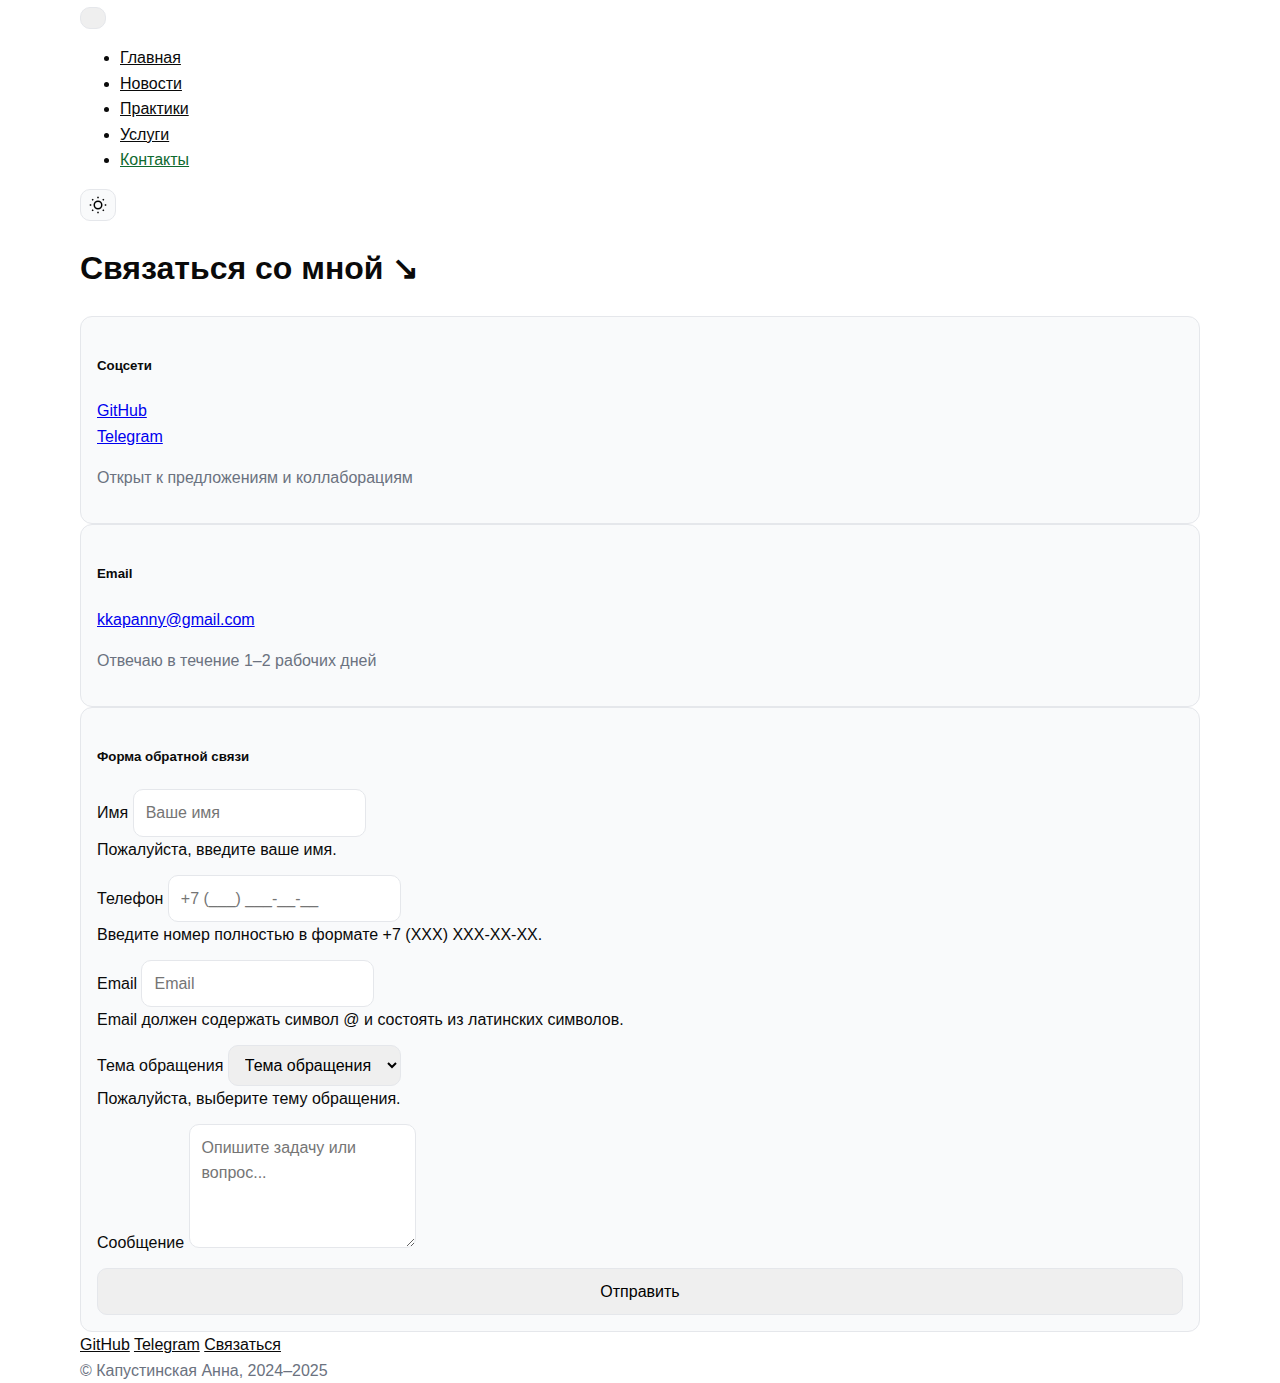
<file: pages/contacts.html>
<!DOCTYPE html>
<html lang="ru" data-theme="light">
<head>
    <meta charset="UTF-8">
    <meta name="viewport" content="width=device-width, initial-scale=1.0">
    <title>Контакты — Портфолио</title>
    <link href="https://cdn.jsdelivr.net/npm/bootstrap@5.3.2/dist/css/bootstrap.min.css" rel="stylesheet" integrity="sha384-T3c6CoIi6uLrA9TneNEoa7RxnatzjcDSCmG1MXxSR1GAsXEV/Dwwykc2MPK8M2HN" crossorigin="anonymous">
    <link rel="stylesheet" href="../style/styles.css">
    <meta name="description" content="Контакты для связи: email, соцсети, форма обратной связи.">
</head>
<body>
    <div class="d-flex flex-column min-vh-100">
        <header class="sticky-top border-bottom bg-body">
            <nav class="navbar navbar-expand-lg navbar-light bg-body">
                <div class="container">
                    <button class="navbar-toggler" type="button" data-bs-toggle="collapse" data-bs-target="#navbarNav" aria-controls="navbarNav" aria-expanded="false" aria-label="Переключить навигацию">
                        <span class="navbar-toggler-icon"></span>
                    </button>
                    <div class="collapse navbar-collapse" id="navbarNav">
                        <ul class="navbar-nav me-auto mb-2 mb-lg-0">
                            <li class="nav-item">
                                <a class="nav-link" href="../index.html">Главная</a>
                            </li>
                            <li class="nav-item">
                                <a class="nav-link" href="news.html">Новости</a>
                            </li>
                            <li class="nav-item">
                                <a class="nav-link" href="practices.html">Практики</a>
                            </li>
                            <li class="nav-item">
                                <a class="nav-link" href="goods.html">Услуги</a>
                            </li>
                            <li class="nav-item">
                                <a class="nav-link active" aria-current="page" href="contacts.html">Контакты</a>
                            </li>
                        </ul>
                        <button class="btn btn-outline-secondary theme-toggle" type="button" aria-label="Переключить тему" id="themeToggle">
                            <svg class="theme-toggle__icon" viewBox="0 0 24 24" fill="none" stroke="currentColor" stroke-width="2" width="18" height="18">
                                <circle cx="12" cy="12" r="5"/>
                                <path d="M12 1v2M12 21v2M4.22 4.22l1.42 1.42M18.36 18.36l1.42 1.42M1 12h2M21 12h2M4.22 19.78l1.42-1.42M18.36 5.64l1.42-1.42"/>
                            </svg>
                        </button>
                    </div>
                </div>
            </nav>
        </header>

        <main class="flex-grow-1">
            <section class="py-5">
                <div class="container">
                    <h1 class="h2 fw-light text-uppercase mb-4">Связаться со мной <span class="fs-4">↘</span></h1>
                    <div class="row g-4">
                        <div class="col-md-4">
                            <div class="card h-100 border">
                                <div class="card-body">
                                    <h5 class="card-title fw-bold">Соцсети</h5>
                                    <p class="card-text">
                                        <a href="https://github.com/kkapanny" class="text-decoration-none" aria-label="GitHub">GitHub</a><br>
                                        <a href="https://t.me/kkapanny" class="text-decoration-none" aria-label="Telegram">Telegram</a>
                                    </p>
                                    <p class="text-muted small mb-0">Открыт к предложениям и коллаборациям</p>
                                </div>
                            </div>
                        </div>
                        <div class="col-md-4">
                            <div class="card h-100 border">
                                <div class="card-body">
                                    <h5 class="card-title fw-bold">Email</h5>
                                    <p class="card-text">
                                        <a href="mailto:kkapanny@gmail.com" class="text-decoration-none">kkapanny@gmail.com</a>
                                    </p>
                                    <p class="text-muted small mb-0">Отвечаю в течение 1–2 рабочих дней</p>
                                </div>
                            </div>
                        </div>
                        <div class="col-md-4">
                            <div class="card h-100 border">
                                <div class="card-body">
                                    <h5 class="card-title fw-bold">Форма обратной связи</h5>
                                    <form id="contact-form" class="needs-validation" novalidate>
                                        <div class="mb-3">
                                            <label for="name" class="form-label visually-hidden">Имя</label>
                                            <input type="text" class="form-control" id="name" name="name" placeholder="Ваше имя" autocomplete="name" required>
                                            <div class="invalid-feedback">Пожалуйста, введите ваше имя.</div>
                                        </div>
                                        <div class="mb-3">
                                            <label for="phone" class="form-label visually-hidden">Телефон</label>
                                            <input type="tel" class="form-control" id="phone" name="phone" placeholder="+7 (___) ___-__-__" inputmode="tel" autocomplete="tel" required>
                                            <div class="invalid-feedback">Введите номер полностью в формате +7 (XXX) XXX-XX-XX.</div>
                                        </div>
                                        <div class="mb-3">
                                            <label for="email" class="form-label visually-hidden">Email</label>
                                            <input type="email" class="form-control" id="email" name="email" placeholder="Email" autocomplete="email" required>
                                            <div class="invalid-feedback">Email должен содержать символ @ и состоять из латинских символов.</div>
                                        </div>
                                        <div class="mb-3">
                                            <label for="subject" class="form-label visually-hidden">Тема обращения</label>
                                            <select class="form-select" id="subject" name="subject" required>
                                                <option value="" disabled selected>Тема обращения</option>
                                                <option value="question">Задать вопрос</option>
                                                <option value="pricing">Узнать цену</option>
                                                <option value="other">Другое</option>
                                            </select>
                                            <div class="invalid-feedback">Пожалуйста, выберите тему обращения.</div>
                                        </div>
                                        <div class="mb-3">
                                            <label for="msg" class="form-label visually-hidden">Сообщение</label>
                                            <textarea class="form-control" id="msg" name="message" rows="4" placeholder="Опишите задачу или вопрос..."></textarea>
                                        </div>
                                        <button type="submit" class="btn btn-primary w-100">Отправить</button>
                                    </form>
                                </div>
                            </div>
                        </div>
                    </div>
                </div>
            </section>
        </main>

        <footer class="border-top bg-body mt-auto py-3">
            <div class="container">
                <div class="d-flex flex-column flex-md-row justify-content-between align-items-center gap-2">
                    <div class="d-flex gap-3">
                        <a class="text-decoration-none" href="https://github.com/kkapanny" aria-label="GitHub">GitHub</a>
                        <a class="text-decoration-none" href="https://t.me/kkapanny" aria-label="Telegram">Telegram</a>
                        <a class="text-decoration-none" href="contacts.html">Связаться</a>
                    </div>
                    <div class="text-muted small">© Капустинская Анна, 2024–2025</div>
                </div>
            </div>
        </footer>
    </div>
    
    <script src="https://cdn.jsdelivr.net/npm/bootstrap@5.3.2/dist/js/bootstrap.bundle.min.js" integrity="sha384-C6RzsynM9kWDrMNeT87bh95OGNyZPhcTNXj1NW7RuBCsyN/o0jlpcV8Qyq46cDfL" crossorigin="anonymous"></script>
    <script src="../script/theme-toggle.js"></script>
    <script>
        (() => {
            'use strict';
            
            const form = document.getElementById('contact-form');
            if (!form) {
                return;
            }

            const phoneInput = form.querySelector('#phone');
            const emailInput = form.querySelector('#email');

            const normalizePhoneDigits = (value) => {
                let digits = value.replace(/\D/g, '');
                if (!digits) {
                    return '';
                }
                if (digits.startsWith('8')) {
                    digits = '7' + digits.slice(1);
                }
                if (digits.startsWith('9') && digits.length <= 10) {
                    digits = '7' + digits;
                }
                if (!digits.startsWith('7')) {
                    digits = '7' + digits;
                }
                return digits.slice(0, 11);
            };

            const formatPhone = (value) => {
                const digits = normalizePhoneDigits(value);
                if (!digits) {
                    return '';
                }
                const rest = digits.slice(1);
                let formatted = '+7';
                if (rest.length) {
                    formatted += ' (' + rest.slice(0, 3);
                }
                if (rest.length >= 3) {
                    formatted += ')';
                }
                if (rest.length > 3) {
                    formatted += ' ' + rest.slice(3, 6);
                }
                if (rest.length > 6) {
                    formatted += '-' + rest.slice(6, 8);
                }
                if (rest.length > 8) {
                    formatted += '-' + rest.slice(8, 10);
                }
                return formatted;
            };

            const setDefaultPhoneOnFocus = () => {
                if (!phoneInput.value) {
                    phoneInput.value = '+7 ';
                }
            };

            if (phoneInput) {
                phoneInput.addEventListener('focus', setDefaultPhoneOnFocus);
                phoneInput.addEventListener('input', () => {
                    const formatted = formatPhone(phoneInput.value);
                    phoneInput.value = formatted;
                    phoneInput.setCustomValidity('');
                    if (phoneInput.classList.contains('is-invalid')) {
                        phoneInput.classList.remove('is-invalid');
                    }
                });
                phoneInput.addEventListener('blur', () => {
                    const digits = normalizePhoneDigits(phoneInput.value);
                    if (!digits) {
                        phoneInput.value = '';
                    }
                });
            }

            const validatePhone = () => {
                const digitsRaw = normalizePhoneDigits(phoneInput.value);
                if (!digitsRaw || digitsRaw.length !== 11) {
                    phoneInput.setCustomValidity('Введите номер полностью в формате +7 (XXX) XXX-XX-XX.');
                    phoneInput.classList.add('is-invalid');
                    return false;
                }
                if (!digitsRaw.startsWith('7')) {
                    phoneInput.setCustomValidity('Номер телефона должен начинаться с +7.');
                    phoneInput.classList.add('is-invalid');
                    return false;
                }
                phoneInput.setCustomValidity('');
                phoneInput.classList.remove('is-invalid');
                return true;
            };

            const basicEmailValidation = () => {
                const email = emailInput.value.trim();
                if (!email) {
                    emailInput.setCustomValidity('Введите email.');
                    emailInput.classList.add('is-invalid');
                    return false;
                }
                const isLatin = /^[A-Za-z0-9@._+-]+$/.test(email);
                const hasAt = email.includes('@');
                if (!isLatin || !hasAt) {
                    emailInput.setCustomValidity('Email должен содержать символ @ и состоять из латинских символов.');
                    emailInput.classList.add('is-invalid');
                    return false;
                }
                emailInput.setCustomValidity('');
                emailInput.classList.remove('is-invalid');
                return true;
            };

            form.addEventListener('submit', (event) => {
                event.preventDefault();
                event.stopPropagation();
                const phoneValid = validatePhone();
                const emailValid = basicEmailValidation();
                
                if (!form.checkValidity()) {
                    form.classList.add('was-validated');
                    return;
                }
                if (!phoneValid || !emailValid) {
                    form.classList.add('was-validated');
                    return;
                }

                const alert = document.createElement('div');
                alert.className = 'alert alert-success alert-dismissible fade show';
                alert.innerHTML = `
                    <strong>Спасибо!</strong> Я свяжусь с вами.
                    <button type="button" class="btn-close" data-bs-dismiss="alert" aria-label="Закрыть"></button>
                `;
                form.parentElement.insertBefore(alert, form);
                form.reset();
                form.classList.remove('was-validated');
                if (phoneInput) {
                    phoneInput.value = '';
                }
                
                setTimeout(() => {
                    alert.remove();
                }, 5000);
            });
        })();
    </script>
</body>
</html>
</file>
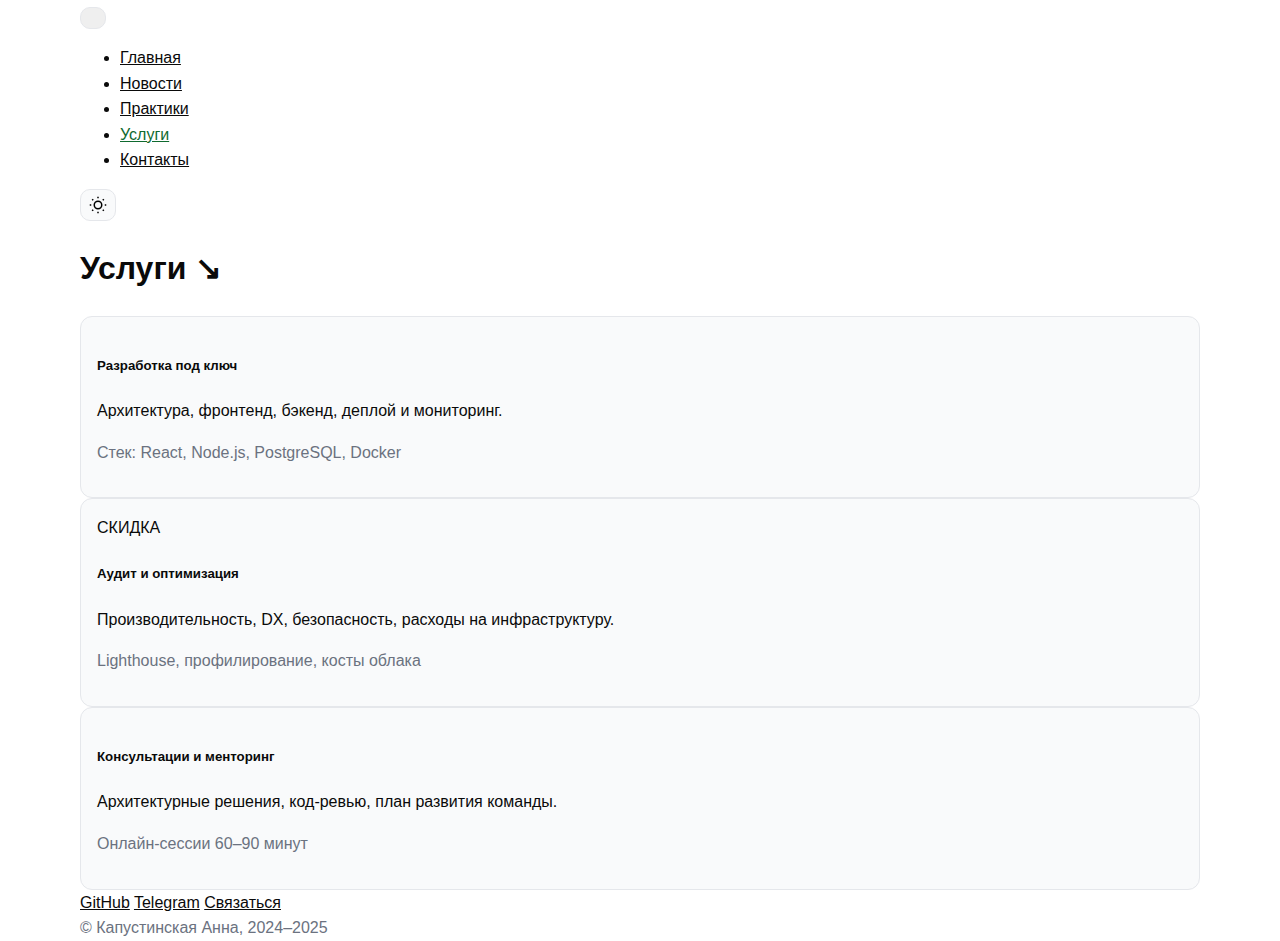
<file: pages/goods.html>
<!DOCTYPE html>
<html lang="ru" data-theme="light">
<head>
    <meta charset="UTF-8">
    <meta name="viewport" content="width=device-width, initial-scale=1.0">
    <title>Услуги — Портфолио</title>
    <link href="https://cdn.jsdelivr.net/npm/bootstrap@5.3.2/dist/css/bootstrap.min.css" rel="stylesheet" integrity="sha384-T3c6CoIi6uLrA9TneNEoa7RxnatzjcDSCmG1MXxSR1GAsXEV/Dwwykc2MPK8M2HN" crossorigin="anonymous">
    <link rel="stylesheet" href="../style/styles.css">
    <meta name="description" content="Услуги фуллстек разработчика: разработка, аудит, консультации.">
</head>
<body>
    <div class="d-flex flex-column min-vh-100">
        <header class="sticky-top border-bottom bg-body">
            <nav class="navbar navbar-expand-lg navbar-light bg-body">
                <div class="container">
                    <button class="navbar-toggler" type="button" data-bs-toggle="collapse" data-bs-target="#navbarNav" aria-controls="navbarNav" aria-expanded="false" aria-label="Переключить навигацию">
                        <span class="navbar-toggler-icon"></span>
                    </button>
                    <div class="collapse navbar-collapse" id="navbarNav">
                        <ul class="navbar-nav me-auto mb-2 mb-lg-0">
                            <li class="nav-item">
                                <a class="nav-link" href="../index.html">Главная</a>
                            </li>
                            <li class="nav-item">
                                <a class="nav-link" href="news.html">Новости</a>
                            </li>
                            <li class="nav-item">
                                <a class="nav-link" href="practices.html">Практики</a>
                            </li>
                            <li class="nav-item">
                                <a class="nav-link active" aria-current="page" href="goods.html">Услуги</a>
                            </li>
                            <li class="nav-item">
                                <a class="nav-link" href="contacts.html">Контакты</a>
                            </li>
                        </ul>
                        <button class="btn btn-outline-secondary theme-toggle" type="button" aria-label="Переключить тему" id="themeToggle">
                            <svg class="theme-toggle__icon" viewBox="0 0 24 24" fill="none" stroke="currentColor" stroke-width="2" width="18" height="18">
                                <circle cx="12" cy="12" r="5"/>
                                <path d="M12 1v2M12 21v2M4.22 4.22l1.42 1.42M18.36 18.36l1.42 1.42M1 12h2M21 12h2M4.22 19.78l1.42-1.42M18.36 5.64l1.42-1.42"/>
                            </svg>
                        </button>
                    </div>
                </div>
            </nav>
        </header>

        <main class="flex-grow-1">
            <section class="py-5">
                <div class="container">
                    <h1 class="h2 fw-light text-uppercase mb-4">Услуги <span class="fs-4">↘</span></h1>
                    <div class="row g-4">
                        <div class="col-md-4">
                            <div class="card h-100 border">
                                <div class="card-body">
                                    <h5 class="card-title fw-bold">Разработка под ключ</h5>
                                    <p class="card-text">Архитектура, фронтенд, бэкенд, деплой и мониторинг.</p>
                                    <p class="text-muted small mb-0">Стек: React, Node.js, PostgreSQL, Docker</p>
                                </div>
                            </div>
                        </div>
                        <div class="col-md-4">
                            <div class="card h-100 border position-relative">
                                <span class="badge bg-success position-absolute top-0 end-0 m-2">СКИДКА</span>
                                <div class="card-body">
                                    <h5 class="card-title fw-bold">Аудит и оптимизация</h5>
                                    <p class="card-text">Производительность, DX, безопасность, расходы на инфраструктуру.</p>
                                    <p class="text-muted small mb-0">Lighthouse, профилирование, косты облака</p>
                                </div>
                            </div>
                        </div>
                        <div class="col-md-4">
                            <div class="card h-100 border border-primary bg-light">
                                <div class="card-body">
                                    <h5 class="card-title fw-bold">Консультации и менторинг</h5>
                                    <p class="card-text">Архитектурные решения, код‑ревью, план развития команды.</p>
                                    <p class="text-muted small mb-0">Онлайн‑сессии 60–90 минут</p>
                                </div>
                            </div>
                        </div>
                    </div>
                </div>
            </section>
        </main>

        <footer class="border-top bg-body mt-auto py-3">
            <div class="container">
                <div class="d-flex flex-column flex-md-row justify-content-between align-items-center gap-2">
                    <div class="d-flex gap-3">
                        <a class="text-decoration-none" href="https://github.com/kkapanny" aria-label="GitHub">GitHub</a>
                        <a class="text-decoration-none" href="https://t.me/kkapanny" aria-label="Telegram">Telegram</a>
                        <a class="text-decoration-none" href="contacts.html">Связаться</a>
                    </div>
                    <div class="text-muted small">© Капустинская Анна, 2024–2025</div>
                </div>
            </div>
        </footer>
    </div>
    
    <script src="https://cdn.jsdelivr.net/npm/bootstrap@5.3.2/dist/js/bootstrap.bundle.min.js" integrity="sha384-C6RzsynM9kWDrMNeT87bh95OGNyZPhcTNXj1NW7RuBCsyN/o0jlpcV8Qyq46cDfL" crossorigin="anonymous"></script>
    <script src="../script/theme-toggle.js"></script>
</body>
</html>
</file>
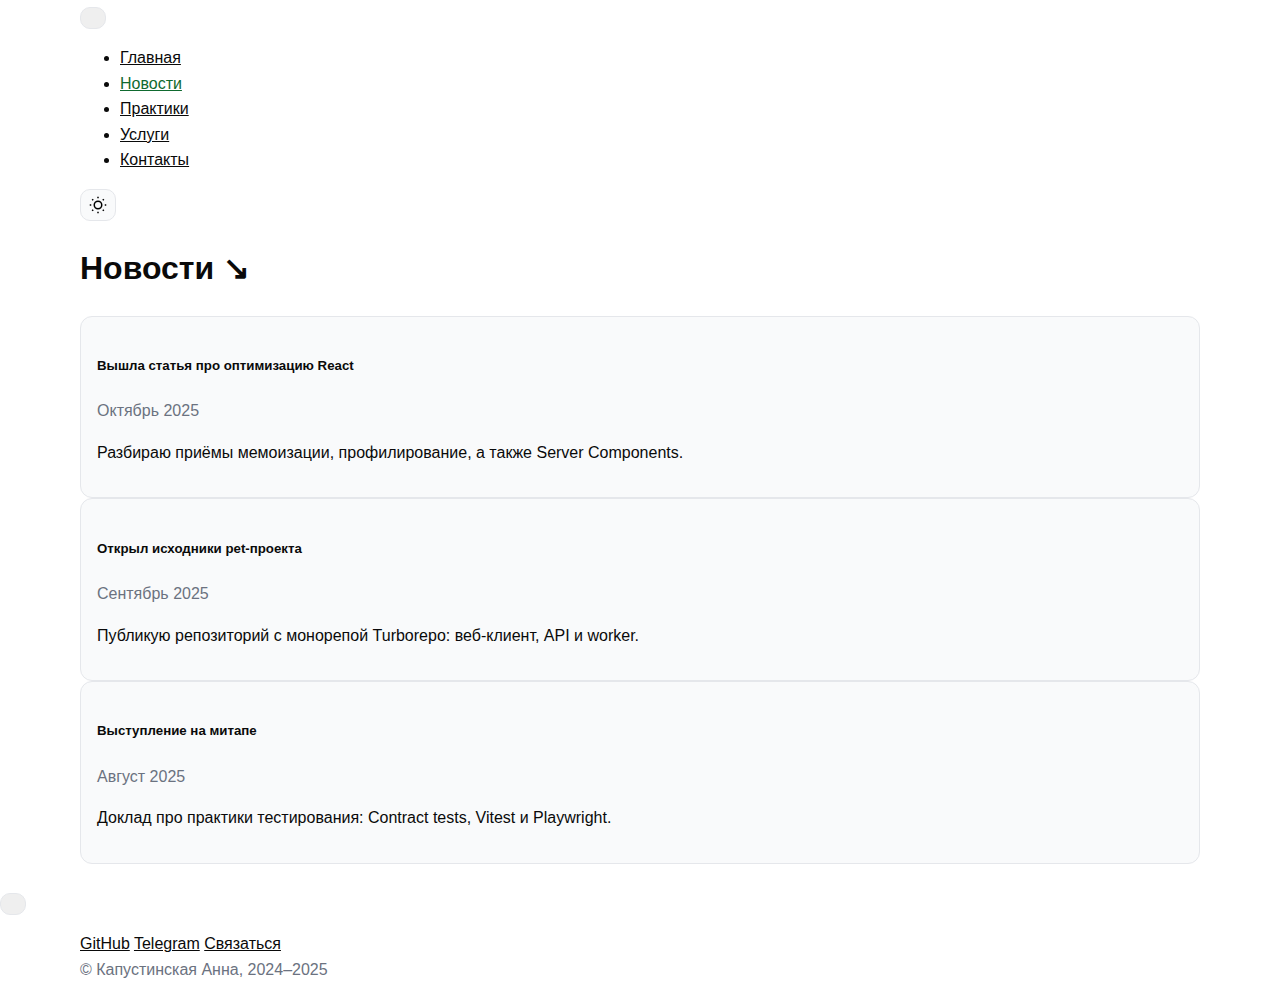
<file: pages/news.html>
<!DOCTYPE html>
<html lang="ru" data-theme="light">
<head>
    <meta charset="UTF-8">
    <meta name="viewport" content="width=device-width, initial-scale=1.0">
    <title>Новости — Портфолио</title>
    <link href="https://cdn.jsdelivr.net/npm/bootstrap@5.3.2/dist/css/bootstrap.min.css" rel="stylesheet" integrity="sha384-T3c6CoIi6uLrA9TneNEoa7RxnatzjcDSCmG1MXxSR1GAsXEV/Dwwykc2MPK8M2HN" crossorigin="anonymous">
    <link rel="stylesheet" href="../style/styles.css">
    <meta name="description" content="Новости и обновления портфолио: релизы, статьи, выступления.">
</head>
<body>
    <div class="d-flex flex-column min-vh-100">
        <header class="sticky-top border-bottom bg-body">
            <nav class="navbar navbar-expand-lg navbar-light bg-body">
                <div class="container">
                    <button class="navbar-toggler" type="button" data-bs-toggle="collapse" data-bs-target="#navbarNav" aria-controls="navbarNav" aria-expanded="false" aria-label="Переключить навигацию">
                        <span class="navbar-toggler-icon"></span>
                    </button>
                    <div class="collapse navbar-collapse" id="navbarNav">
                        <ul class="navbar-nav me-auto mb-2 mb-lg-0">
                            <li class="nav-item">
                                <a class="nav-link" href="../index.html">Главная</a>
                            </li>
                            <li class="nav-item">
                                <a class="nav-link active" aria-current="page" href="news.html">Новости</a>
                            </li>
                            <li class="nav-item">
                                <a class="nav-link" href="practices.html">Практики</a>
                            </li>
                            <li class="nav-item">
                                <a class="nav-link" href="goods.html">Услуги</a>
                            </li>
                            <li class="nav-item">
                                <a class="nav-link" href="contacts.html">Контакты</a>
                            </li>
                        </ul>
                        <button class="btn btn-outline-secondary theme-toggle" type="button" aria-label="Переключить тему" id="themeToggle">
                            <svg class="theme-toggle__icon" viewBox="0 0 24 24" fill="none" stroke="currentColor" stroke-width="2" width="18" height="18">
                                <circle cx="12" cy="12" r="5"/>
                                <path d="M12 1v2M12 21v2M4.22 4.22l1.42 1.42M18.36 18.36l1.42 1.42M1 12h2M21 12h2M4.22 19.78l1.42-1.42M18.36 5.64l1.42-1.42"/>
                            </svg>
                        </button>
                    </div>
                </div>
            </nav>
        </header>

        <main class="flex-grow-1">
            <section class="py-5">
                <div class="container">
                    <h1 class="h2 fw-light text-uppercase mb-4">Новости <span class="fs-4">↘</span></h1>
                    <div class="row g-4">
                        <div class="col-md-4">
                            <div class="card h-100 border" style="cursor: pointer;" data-bs-toggle="modal" data-bs-target="#newsModal" data-news-id="1">
                                <div class="card-body">
                                    <h5 class="card-title fw-bold">Вышла статья про оптимизацию React</h5>
                                    <p class="text-muted small mb-3">Октябрь 2025</p>
                                    <p class="card-text">Разбираю приёмы мемоизации, профилирование, а также Server Components.</p>
                                </div>
                            </div>
                        </div>
                        <div class="col-md-4">
                            <div class="card h-100 border" style="cursor: pointer;" data-bs-toggle="modal" data-bs-target="#newsModal" data-news-id="2">
                                <div class="card-body">
                                    <h5 class="card-title fw-bold">Открыл исходники pet‑проекта</h5>
                                    <p class="text-muted small mb-3">Сентябрь 2025</p>
                                    <p class="card-text">Публикую репозиторий с монорепой Turborepo: веб‑клиент, API и worker.</p>
                                </div>
                            </div>
                        </div>
                        <div class="col-md-4">
                            <div class="card h-100 border" style="cursor: pointer;" data-bs-toggle="modal" data-bs-target="#newsModal" data-news-id="3">
                                <div class="card-body">
                                    <h5 class="card-title fw-bold">Выступление на митапе</h5>
                                    <p class="text-muted small mb-3">Август 2025</p>
                                    <p class="card-text">Доклад про практики тестирования: Contract tests, Vitest и Playwright.</p>
                                </div>
                            </div>
                        </div>
                    </div>
                </div>
            </section>
        </main>

        <div class="modal fade" id="newsModal" tabindex="-1" aria-labelledby="newsModalLabel" aria-hidden="true">
            <div class="modal-dialog modal-dialog-centered modal-lg">
                <div class="modal-content">
                    <div class="modal-header">
                        <h5 class="modal-title" id="newsModalLabel"></h5>
                        <button type="button" class="btn-close" data-bs-dismiss="modal" aria-label="Закрыть"></button>
                    </div>
                    <div class="modal-body">
                        <p class="text-muted small mb-3" id="newsModalDate"></p>
                        <div id="newsModalBody"></div>
                    </div>
                </div>
            </div>
        </div>

        <footer class="border-top bg-body mt-auto py-3">
            <div class="container">
                <div class="d-flex flex-column flex-md-row justify-content-between align-items-center gap-2">
                    <div class="d-flex gap-3">
                        <a class="text-decoration-none" href="https://github.com/kkapanny" aria-label="GitHub">GitHub</a>
                        <a class="text-decoration-none" href="https://t.me/kkapanny" aria-label="Telegram">Telegram</a>
                        <a class="text-decoration-none" href="contacts.html">Связаться</a>
                    </div>
                    <div class="text-muted small">© Капустинская Анна, 2024–2025</div>
                </div>
            </div>
        </footer>
    </div>
    
    <script src="https://cdn.jsdelivr.net/npm/bootstrap@5.3.2/dist/js/bootstrap.bundle.min.js" integrity="sha384-C6RzsynM9kWDrMNeT87bh95OGNyZPhcTNXj1NW7RuBCsyN/o0jlpcV8Qyq46cDfL" crossorigin="anonymous"></script>
    <script src="../script/theme-toggle.js"></script>
    <script>
        const newsData = {
            1: {
                title: "Вышла статья про оптимизацию React",
                date: "Октябрь 2025",
                content: `
                    <p>В своей новой статье я подробно разбираю современные приёмы оптимизации React-приложений. Рассматриваю различные техники мемоизации компонентов и вычислений, которые помогают избежать лишних ререндеров.</p>
                    <p>Особое внимание уделяю профилированию производительности с помощью React DevTools Profiler и Chrome DevTools. Показываю, как находить узкие места в приложении и эффективно их устранять.</p>
                    <p>Также рассказываю о Server Components и их влиянии на производительность. Объясняю, когда стоит использовать серверные компоненты, а когда лучше остаться на клиентской стороне.</p>
                    <p>Статья включает практические примеры кода и реальные кейсы из моих проектов. Все примеры протестированы и готовы к использованию в продакшене.</p>
                `
            },
            2: {
                title: "Открыл исходники pet‑проекта",
                date: "Сентябрь 2025",
                content: `
                    <p>Рад объявить о публикации исходного кода моего pet-проекта на GitHub. Это полнофункциональное приложение, построенное с использованием современного стека технологий.</p>
                    <p>Проект использует монорепозиторий на базе Turborepo, что позволяет эффективно управлять несколькими пакетами и приложениями в одном репозитории. Структура включает веб-клиент на React, REST API на Node.js и фоновые воркеры для обработки задач.</p>
                    <p>В репозитории вы найдёте:</p>
                    <ul>
                        <li>Полную документацию по архитектуре</li>
                        <li>Инструкции по запуску и развёртыванию</li>
                        <li>Примеры использования API</li>
                        <li>Тесты для всех компонентов</li>
                    </ul>
                    <p>Проект демонстрирует лучшие практики разработки: модульную архитектуру, типизацию TypeScript, автоматизированное тестирование и CI/CD пайплайны.</p>
                `
            },
            3: {
                title: "Выступление на митапе",
                date: "Август 2025",
                content: `
                    <p>Выступил на локальном митапе с докладом о современных практиках тестирования в JavaScript-экосистеме. Доклад вызвал живой интерес у аудитории.</p>
                    <p>Основные темы, которые я затронул:</p>
                    <ul>
                        <li><strong>Contract Testing</strong> — как обеспечить совместимость между микросервисами и избежать поломок при изменениях API</li>
                        <li><strong>Vitest</strong> — современная альтернатива Jest с поддержкой ESM и отличной производительностью</li>
                        <li><strong>Playwright</strong> — мощный инструмент для end-to-end тестирования с поддержкой нескольких браузеров</li>
                    </ul>
                    <p>Поделился практическим опытом внедрения этих инструментов в реальных проектах. Показал, как правильно структурировать тесты, чтобы они были поддерживаемыми и надёжными.</p>
                    <p>После доклада провёл Q&A сессию, где ответил на вопросы участников о специфике тестирования в различных сценариях. Материалы доклада доступны в моём GitHub репозитории.</p>
                `
            }
        };

        const newsModal = document.getElementById('newsModal');
        if (newsModal) {
            newsModal.addEventListener('show.bs.modal', function (event) {
                const button = event.relatedTarget;
                const newsId = parseInt(button.getAttribute('data-news-id'));
                const news = newsData[newsId];
                
                if (news) {
                    const modalTitle = newsModal.querySelector('.modal-title');
                    const modalDate = newsModal.querySelector('#newsModalDate');
                    const modalBody = newsModal.querySelector('#newsModalBody');
                    
                    modalTitle.textContent = news.title;
                    modalDate.textContent = news.date;
                    modalBody.innerHTML = news.content;
                }
            });
        }
    </script>
</body>
</html>
</file>
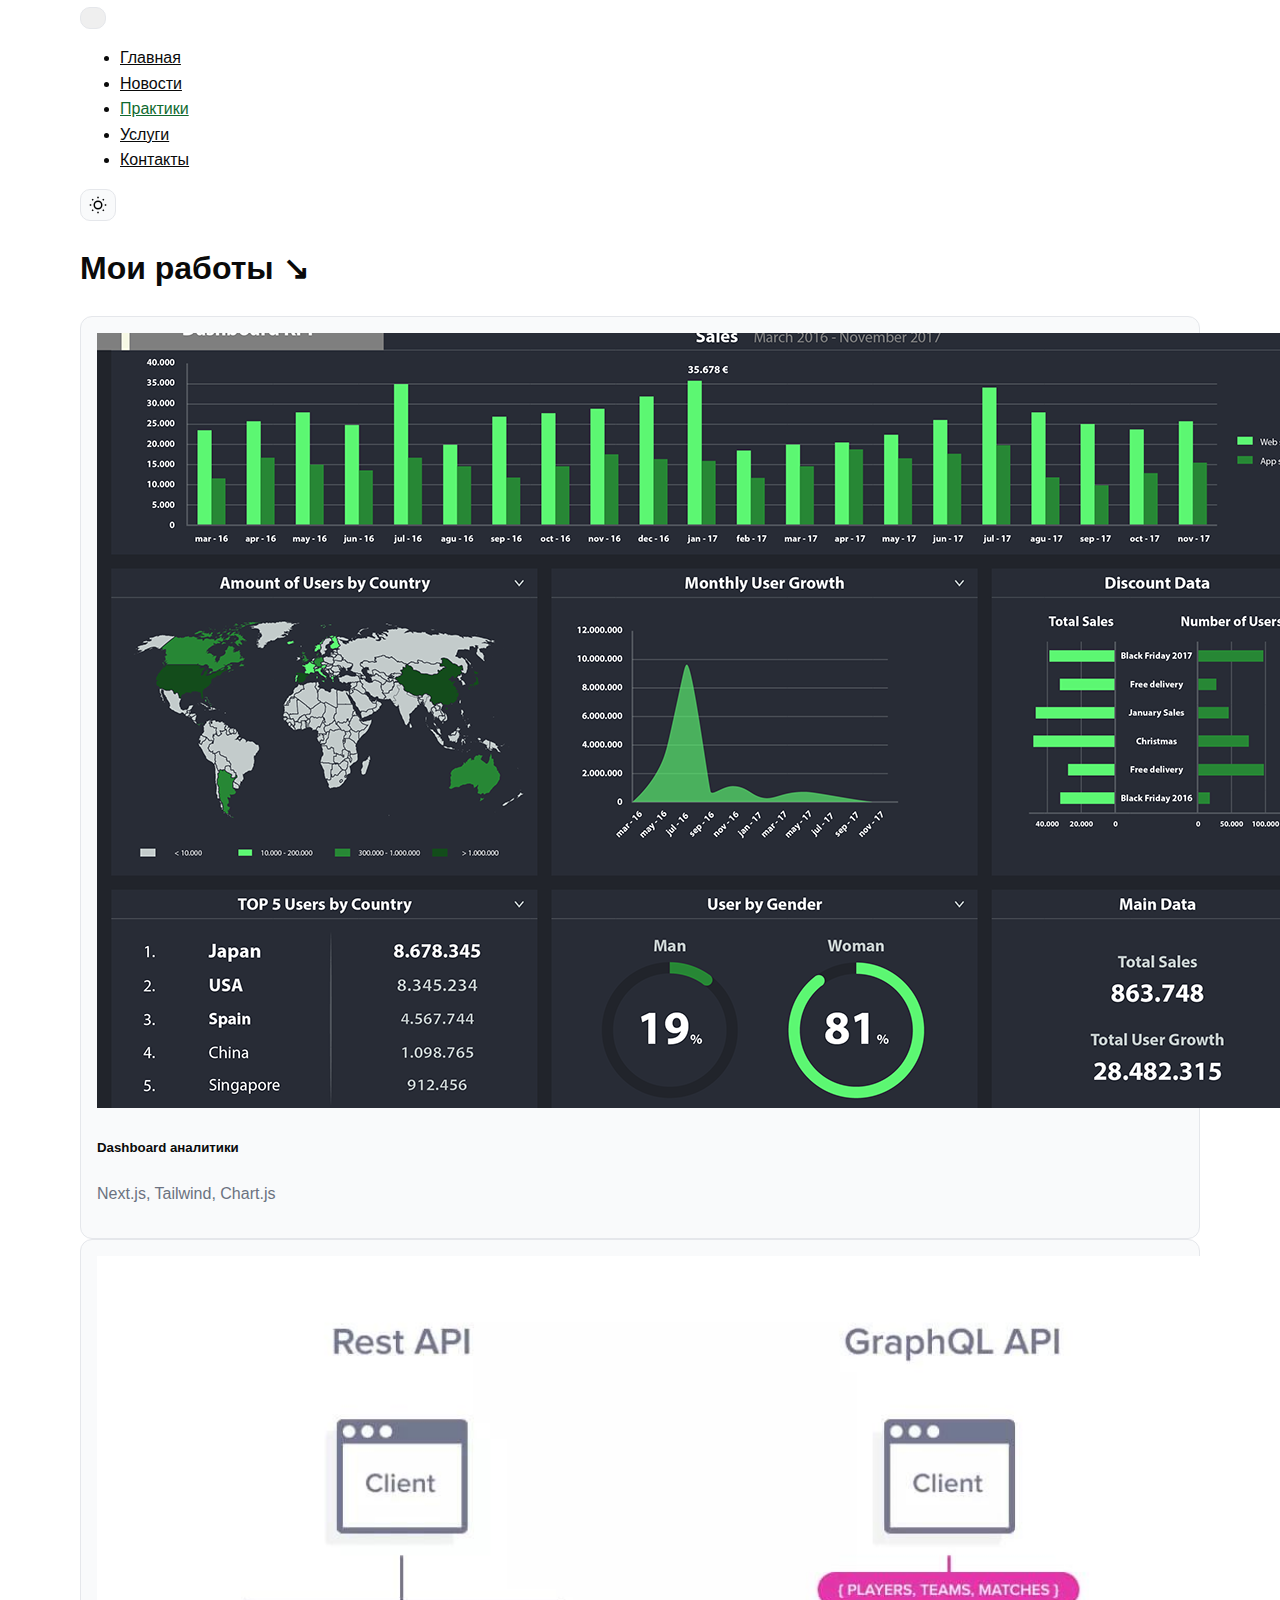
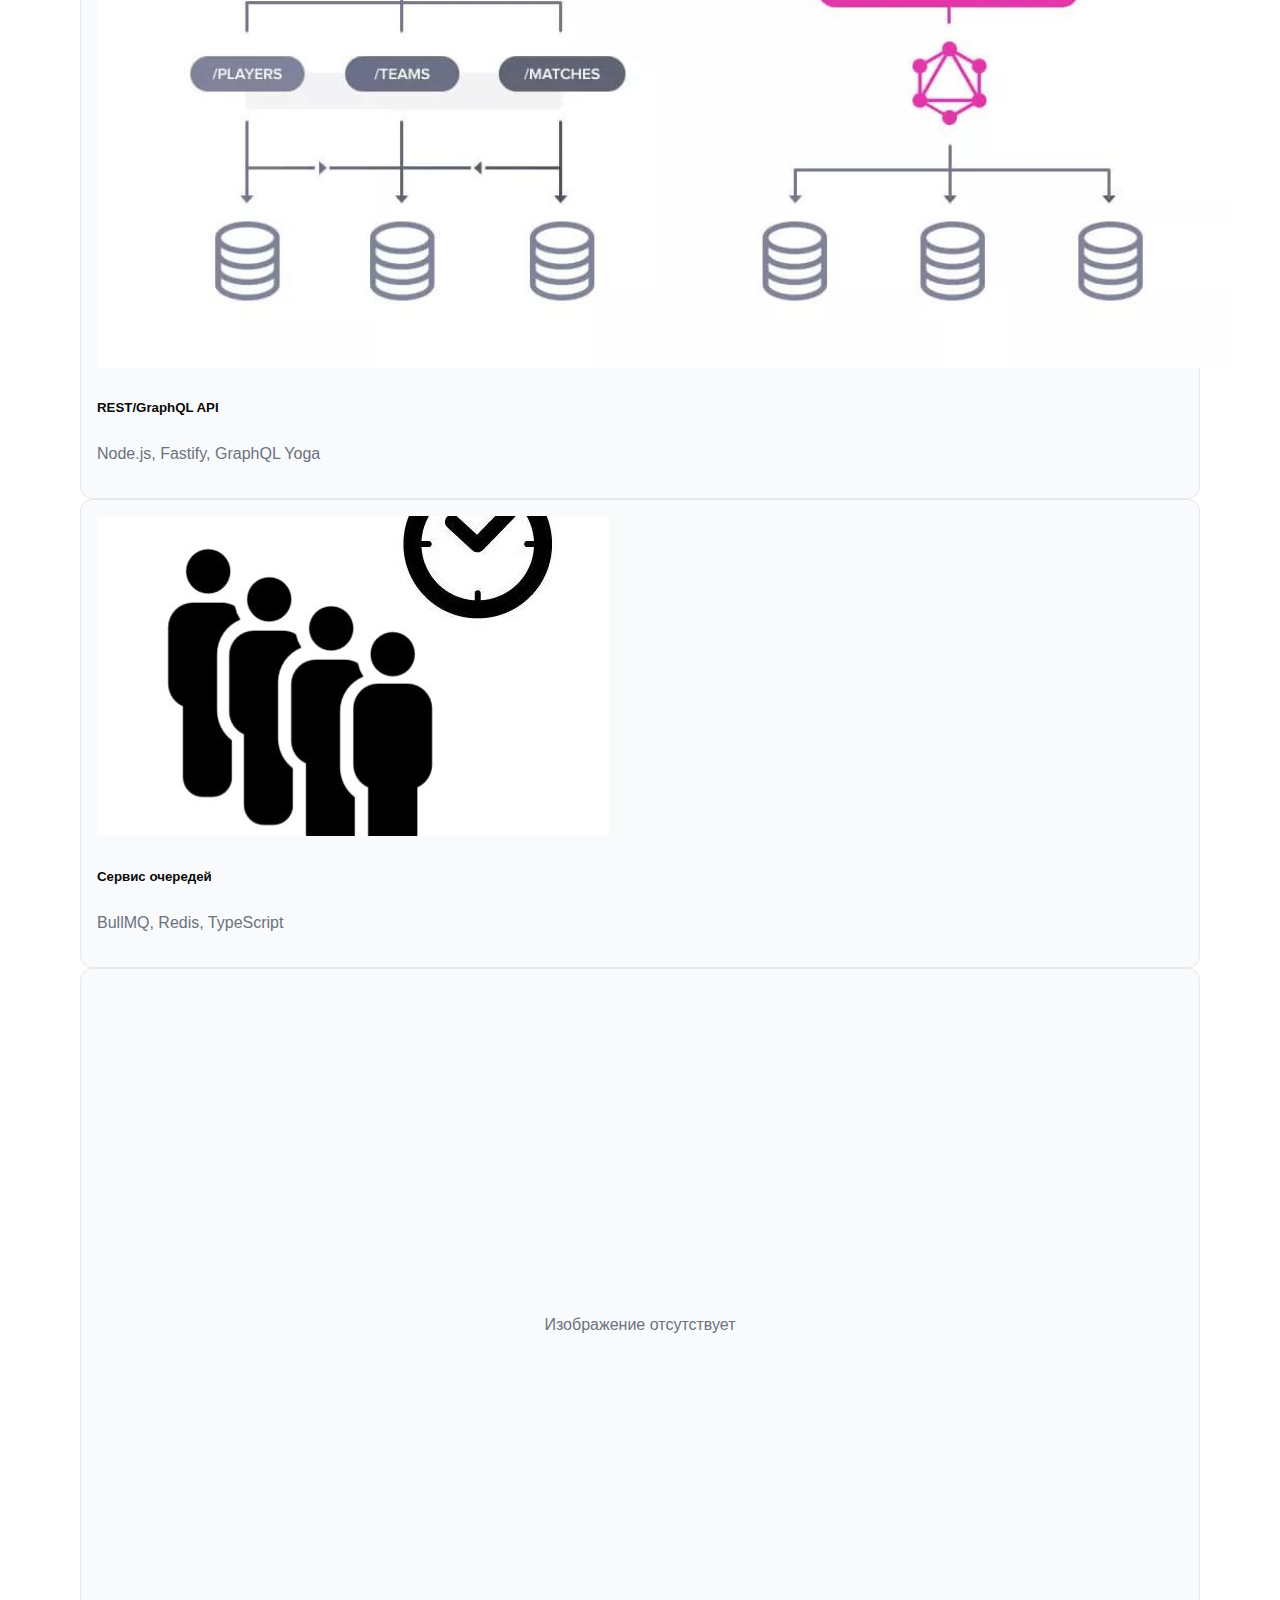
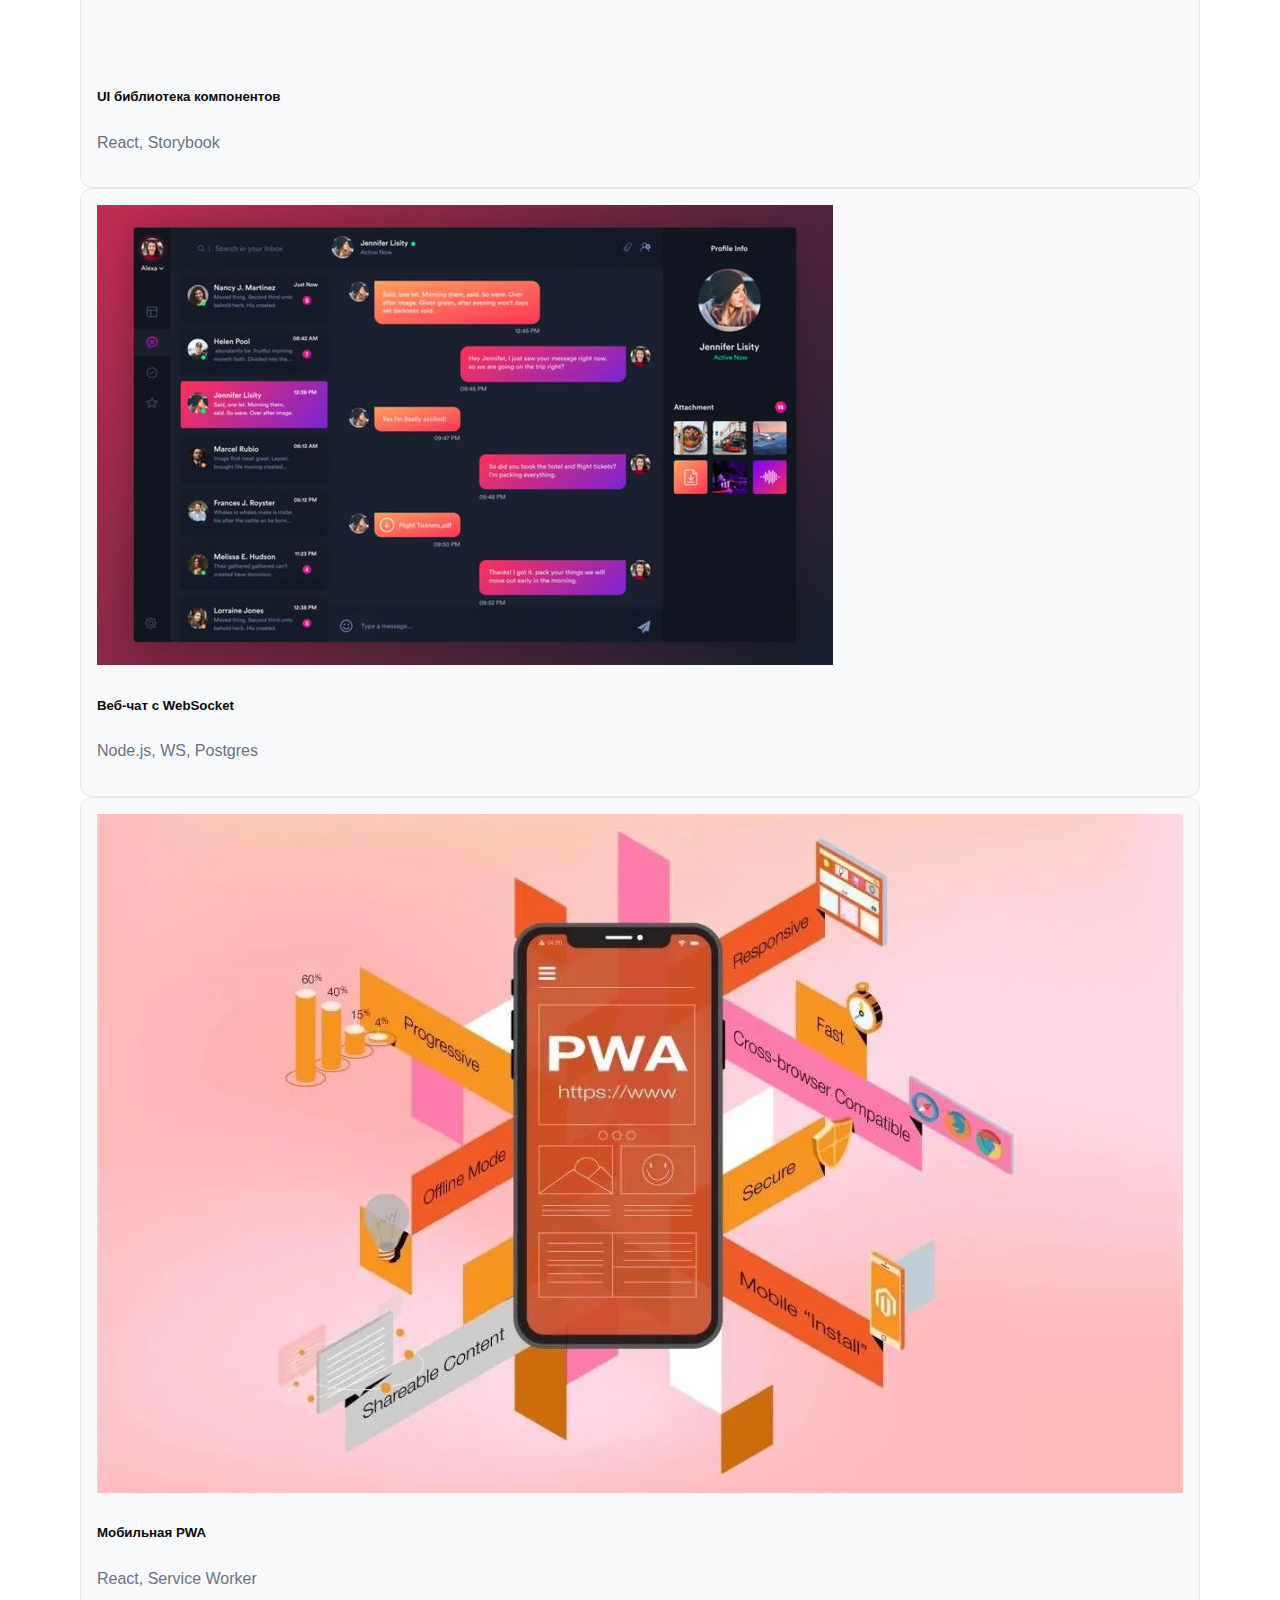
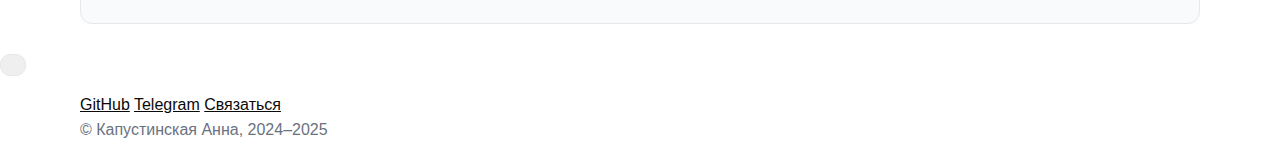
<file: pages/practices.html>
<!DOCTYPE html>
<html lang="ru" data-theme="light">
<head>
    <meta charset="UTF-8">
    <meta name="viewport" content="width=device-width, initial-scale=1.0">
    <title>Практики — Портфолио</title>
    <link href="https://cdn.jsdelivr.net/npm/bootstrap@5.3.2/dist/css/bootstrap.min.css" rel="stylesheet" integrity="sha384-T3c6CoIi6uLrA9TneNEoa7RxnatzjcDSCmG1MXxSR1GAsXEV/Dwwykc2MPK8M2HN" crossorigin="anonymous">
    <link rel="stylesheet" href="../style/styles.css">
    <meta name="description" content="Портфолио работ: веб‑приложения, библиотеки, эксперименты.">
</head>
<body>
    <div class="d-flex flex-column min-vh-100">
        <header class="sticky-top border-bottom bg-body">
            <nav class="navbar navbar-expand-lg navbar-light bg-body">
                <div class="container">
                    <button class="navbar-toggler" type="button" data-bs-toggle="collapse" data-bs-target="#navbarNav" aria-controls="navbarNav" aria-expanded="false" aria-label="Переключить навигацию">
                        <span class="navbar-toggler-icon"></span>
                    </button>
                    <div class="collapse navbar-collapse" id="navbarNav">
                        <ul class="navbar-nav me-auto mb-2 mb-lg-0">
                            <li class="nav-item">
                                <a class="nav-link" href="../index.html">Главная</a>
                            </li>
                            <li class="nav-item">
                                <a class="nav-link" href="news.html">Новости</a>
                            </li>
                            <li class="nav-item">
                                <a class="nav-link active" aria-current="page" href="practices.html">Практики</a>
                            </li>
                            <li class="nav-item">
                                <a class="nav-link" href="goods.html">Услуги</a>
                            </li>
                            <li class="nav-item">
                                <a class="nav-link" href="contacts.html">Контакты</a>
                            </li>
                        </ul>
                        <button class="btn btn-outline-secondary theme-toggle" type="button" aria-label="Переключить тему" id="themeToggle">
                            <svg class="theme-toggle__icon" viewBox="0 0 24 24" fill="none" stroke="currentColor" stroke-width="2" width="18" height="18">
                                <circle cx="12" cy="12" r="5"/>
                                <path d="M12 1v2M12 21v2M4.22 4.22l1.42 1.42M18.36 18.36l1.42 1.42M1 12h2M21 12h2M4.22 19.78l1.42-1.42M18.36 5.64l1.42-1.42"/>
                            </svg>
                        </button>
                    </div>
                </div>
            </nav>
        </header>

        <main class="flex-grow-1">
            <section class="py-5">
                <div class="container">
                    <h1 class="h2 fw-light text-uppercase mb-4">Мои работы <span class="fs-4">↘</span></h1>
                    <div class="row g-4">
                        <div class="col-md-4">
                            <div class="card h-100 border" style="cursor: pointer;" data-bs-toggle="modal" data-bs-target="#practiceModal" data-practice-id="1">
                                <img src="../dashboard_analitic.png" class="card-img-top" alt="Dashboard аналитики" style="aspect-ratio: 16/10; object-fit: cover;">
                                <div class="card-body">
                                    <h5 class="card-title">Dashboard аналитики</h5>
                                    <p class="text-muted small mb-0">Next.js, Tailwind, Chart.js</p>
                                </div>
                            </div>
                        </div>
                        <div class="col-md-4">
                            <div class="card h-100 border" style="cursor: pointer;" data-bs-toggle="modal" data-bs-target="#practiceModal" data-practice-id="2">
                                <img src="../rest:graphql.jpg" class="card-img-top" alt="REST/GraphQL API" style="aspect-ratio: 16/10; object-fit: cover;">
                                <div class="card-body">
                                    <h5 class="card-title">REST/GraphQL API</h5>
                                    <p class="text-muted small mb-0">Node.js, Fastify, GraphQL Yoga</p>
                                </div>
                            </div>
                        </div>
                        <div class="col-md-4">
                            <div class="card h-100 border" style="cursor: pointer;" data-bs-toggle="modal" data-bs-target="#practiceModal" data-practice-id="3">
                                <img src="../servis_ocheredei.jpg" class="card-img-top" alt="Сервис очередей" style="aspect-ratio: 16/10; object-fit: cover;">
                                <div class="card-body">
                                    <h5 class="card-title">Сервис очередей</h5>
                                    <p class="text-muted small mb-0">BullMQ, Redis, TypeScript</p>
                                </div>
                            </div>
                        </div>
                        <div class="col-md-4">
                            <div class="card h-100 border" style="cursor: pointer;" data-bs-toggle="modal" data-bs-target="#practiceModal" data-practice-id="4">
                                <div class="card-img-top bg-secondary" style="aspect-ratio: 16/10; display: flex; align-items: center; justify-content: center;">
                                    <span class="text-muted">Изображение отсутствует</span>
                                </div>
                                <div class="card-body">
                                    <h5 class="card-title">UI библиотека компонентов</h5>
                                    <p class="text-muted small mb-0">React, Storybook</p>
                                </div>
                            </div>
                        </div>
                        <div class="col-md-4">
                            <div class="card h-100 border" style="cursor: pointer;" data-bs-toggle="modal" data-bs-target="#practiceModal" data-practice-id="5">
                                <img src="../websocket.jpg" class="card-img-top" alt="Веб‑чат с WebSocket" style="aspect-ratio: 16/10; object-fit: cover;">
                                <div class="card-body">
                                    <h5 class="card-title">Веб‑чат с WebSocket</h5>
                                    <p class="text-muted small mb-0">Node.js, WS, Postgres</p>
                                </div>
                            </div>
                        </div>
                        <div class="col-md-4">
                            <div class="card h-100 border" style="cursor: pointer;" data-bs-toggle="modal" data-bs-target="#practiceModal" data-practice-id="6">
                                <img src="../mobile_pwa.png" class="card-img-top" alt="Мобильная PWA" style="aspect-ratio: 16/10; object-fit: cover;">
                                <div class="card-body">
                                    <h5 class="card-title">Мобильная PWA</h5>
                                    <p class="text-muted small mb-0">React, Service Worker</p>
                                </div>
                            </div>
                        </div>
                    </div>
                </div>
            </section>
        </main>

        <div class="modal fade" id="practiceModal" tabindex="-1" aria-labelledby="practiceModalLabel" aria-hidden="true">
            <div class="modal-dialog modal-dialog-centered modal-lg">
                <div class="modal-content">
                    <div class="modal-header">
                        <h5 class="modal-title" id="practiceModalLabel"></h5>
                        <button type="button" class="btn-close" data-bs-dismiss="modal" aria-label="Закрыть"></button>
                    </div>
                    <div class="modal-body">
                        <p class="text-muted small mb-3" id="practiceModalStack"></p>
                        <div id="practiceModalBody"></div>
                    </div>
                </div>
            </div>
        </div>

        <footer class="border-top bg-body mt-auto py-3">
            <div class="container">
                <div class="d-flex flex-column flex-md-row justify-content-between align-items-center gap-2">
                    <div class="d-flex gap-3">
                        <a class="text-decoration-none" href="https://github.com/kkapanny" aria-label="GitHub">GitHub</a>
                        <a class="text-decoration-none" href="https://t.me/kkapanny" aria-label="Telegram">Telegram</a>
                        <a class="text-decoration-none" href="contacts.html">Связаться</a>
                    </div>
                    <div class="text-muted small">© Капустинская Анна, 2024–2025</div>
                </div>
            </div>
        </footer>
    </div>
    
    <script src="https://cdn.jsdelivr.net/npm/bootstrap@5.3.2/dist/js/bootstrap.bundle.min.js" integrity="sha384-C6RzsynM9kWDrMNeT87bh95OGNyZPhcTNXj1NW7RuBCsyN/o0jlpcV8Qyq46cDfL" crossorigin="anonymous"></script>
    <script src="../script/theme-toggle.js"></script>
    <script>
        const practiceData = {
            1: {
                title: "Dashboard аналитики",
                stack: "Next.js, Tailwind, Chart.js",
                image: "../dashboard_analitic.png",
                content: `
                    <img src="../dashboard_analitic.png" alt="Dashboard аналитики" class="img-fluid rounded float-start me-3 mb-3" style="max-width: 200px;">
                    <p>Современный дашборд для визуализации аналитических данных с интерактивными графиками и таблицами. Проект разработан с использованием Next.js для серверного рендеринга и оптимизации производительности.</p>
                    <p>Основные возможности включают фильтрацию данных в реальном времени, экспорт отчетов в различных форматах, настраиваемые виджеты и адаптивный дизайн для всех устройств.</p>
                    <p>Использованы современные библиотеки визуализации Chart.js для создания интерактивных графиков. Tailwind CSS обеспечивает быструю разработку и консистентный дизайн.</p>
                    <p>Проект включает систему аутентификации, ролевую модель доступа и интеграцию с различными источниками данных через REST API.</p>
                `
            },
            2: {
                title: "REST/GraphQL API",
                stack: "Node.js, Fastify, GraphQL Yoga",
                image: "../rest:graphql.jpg",
                content: `
                    <img src="../rest:graphql.jpg" alt="REST/GraphQL API" class="img-fluid rounded float-start me-3 mb-3" style="max-width: 200px;">
                    <p>Гибридное API решение, поддерживающее как REST, так и GraphQL протоколы. Разработано на базе Node.js с использованием Fastify для высокой производительности.</p>
                    <p>GraphQL Yoga обеспечивает гибкость запросов и оптимизацию передачи данных. Реализована система кэширования, rate limiting и валидация запросов.</p>
                    <p>API включает полную документацию через Swagger для REST endpoints и GraphQL Playground для интерактивного тестирования GraphQL запросов.</p>
                    <p>Реализована система мониторинга, логирования и обработки ошибок. Проект масштабируется горизонтально и поддерживает микросервисную архитектуру.</p>
                `
            },
            3: {
                title: "Сервис очередей",
                stack: "BullMQ, Redis, TypeScript",
                image: "../servis_ocheredei.jpg",
                content: `
                    <img src="../servis_ocheredei.jpg" alt="Сервис очередей" class="img-fluid rounded float-start me-3 mb-3" style="max-width: 200px;">
                    <p>Надежный сервис для управления фоновыми задачами и очередями на базе BullMQ и Redis. Обеспечивает отложенное выполнение задач, приоритизацию и обработку ошибок.</p>
                    <p>Реализованы различные типы очередей: приоритетные, отложенные, повторяющиеся задачи. Система автоматически обрабатывает сбои и повторяет неудачные задачи.</p>
                    <p>TypeScript обеспечивает типобезопасность и улучшает developer experience. Реализован мониторинг очередей через веб-интерфейс.</p>
                    <p>Сервис интегрирован с основным приложением через события и поддерживает горизонтальное масштабирование для обработки больших объемов задач.</p>
                `
            },
            4: {
                title: "UI библиотека компонентов",
                stack: "React, Storybook",
                image: "../work1.jpg",
                content: `
                    <img src="../work1.jpg" alt="UI библиотека компонентов" class="img-fluid rounded float-start me-3 mb-3" style="max-width: 200px;">
                    <p>Переиспользуемая библиотека UI компонентов, разработанная с использованием React и документированная в Storybook. Библиотека включает более 50 готовых компонентов.</p>
                    <p>Все компоненты полностью типизированы с TypeScript, поддерживают темизацию и доступность (a11y). Реализована система дизайн-токенов для консистентности.</p>
                    <p>Storybook обеспечивает изолированную разработку компонентов, автоматическое тестирование и документацию с примерами использования.</p>
                    <p>Библиотека опубликована в npm и используется в нескольких проектах. Регулярно обновляется с учетом обратной связи и новых требований.</p>
                `
            },
            5: {
                title: "Веб‑чат с WebSocket",
                stack: "Node.js, WS, Postgres",
                image: "../websocket.jpg",
                content: `
                    <img src="../websocket.jpg" alt="Веб‑чат с WebSocket" class="img-fluid rounded float-start me-3 mb-3" style="max-width: 200px;">
                    <p>Реал-тайм веб-приложение для обмена сообщениями с использованием WebSocket соединений. Обеспечивает мгновенную доставку сообщений без обновления страницы.</p>
                    <p>Реализованы функции групповых чатов, приватных сообщений, уведомлений и статусов пользователей. Сообщения сохраняются в PostgreSQL для истории переписки.</p>
                    <p>Система поддерживает файловые вложения, эмодзи, форматирование текста и поиск по истории сообщений. Реализована модерация контента.</p>
                    <p>Приложение оптимизировано для работы с большим количеством одновременных соединений. Используется горизонтальное масштабирование через Redis для синхронизации между серверами.</p>
                `
            },
            6: {
                title: "Мобильная PWA",
                stack: "React, Service Worker",
                image: "../mobile_pwa.png",
                content: `
                    <img src="../mobile_pwa.png" alt="Мобильная PWA" class="img-fluid rounded float-start me-3 mb-3" style="max-width: 200px;">
                    <p>Прогрессивное веб-приложение (PWA) с полной поддержкой офлайн режима. Разработано на React с использованием Service Worker для кэширования ресурсов.</p>
                    <p>Приложение работает как нативное мобильное приложение: устанавливается на домашний экран, работает офлайн, отправляет push-уведомления.</p>
                    <p>Реализована стратегия кэширования "Cache First" для статических ресурсов и "Network First" для динамического контента. Обеспечивается синхронизация данных при восстановлении соединения.</p>
                    <p>PWA оптимизировано для производительности: быстрая загрузка, плавная анимация, минимальное потребление батареи. Протестировано на различных мобильных устройствах.</p>
                `
            }
        };

        const practiceModal = document.getElementById('practiceModal');
        if (practiceModal) {
            practiceModal.addEventListener('show.bs.modal', function (event) {
                const button = event.relatedTarget;
                const practiceId = parseInt(button.getAttribute('data-practice-id'));
                const practice = practiceData[practiceId];
                
                if (practice) {
                    const modalTitle = practiceModal.querySelector('.modal-title');
                    const modalStack = practiceModal.querySelector('#practiceModalStack');
                    const modalBody = practiceModal.querySelector('#practiceModalBody');
                    
                    modalTitle.textContent = practice.title;
                    modalStack.textContent = practice.stack;
                    modalBody.innerHTML = practice.content;
                }
            });
        }
    </script>
</body>
</html>
</file>
<file: style/styles.css>
/*
  Portfolio Website Styles
  - BEM methodology
  - CSS Variables for theming
  - Interactive states
  - Reusable components
*/

/* ============================================
   ЗАДАЧА 1: СИСТЕМА CSS ПЕРЕМЕННЫХ
   ============================================ */

:root {
  /* Цветовая палитра - светлая тема */
  --color-bg: #ffffff;
  --color-bg-secondary: #f9fafb;
  --color-text: #0a0a0a;
  --color-text-muted: #6b7280;
  --color-accent: #0f6a2f;
  --color-accent-hover: #0d5a27;
  --color-border: #e5e7eb;
  --color-card: #f9fafb;
  --color-card-hover: #f3f4f6;
  --color-white: #ffffff;
  --color-overlay: rgba(15, 106, 47, 0.06);
  
  /* Типографика */
  --font-family-base: -apple-system, BlinkMacSystemFont, "Segoe UI", Roboto, Inter, Ubuntu, "Helvetica Neue", Arial, "Apple Color Emoji", "Segoe UI Emoji", "Segoe UI Symbol";
  --font-weight-light: 300;
  --font-weight-normal: 400;
  --font-weight-medium: 500;
  --font-weight-bold: 700;
  
  --font-size-xs: 11px;
  --font-size-sm: 12px;
  --font-size-base: 14px;
  --font-size-md: 16px;
  --font-size-lg: 22px;
  --font-size-xl: 24px;
  --font-size-2xl: 28px;
  --font-size-3xl: 32px;
  --font-size-display: clamp(72px, 12vw, 180px);
  --font-size-title: clamp(48px, 1vw, 180px);
  
  --line-height-tight: 0.9;
  --line-height-normal: 1.6;
  --line-height-relaxed: 1.8;
  
  --letter-spacing-tight: 2px;
  --letter-spacing-wide: 6px;
  
  /* Размеры и отступы */
  --spacing-xs: 6px;
  --spacing-sm: 8px;
  --spacing-md: 12px;
  --spacing-lg: 16px;
  --spacing-xl: 20px;
  --spacing-2xl: 24px;
  --spacing-3xl: 40px;
  
  --border-radius-sm: 6px;
  --border-radius-md: 10px;
  --border-radius-lg: 12px;
  --border-radius-xl: 15px;
  --border-radius-full: 999px;
  
  --border-width: 1px;
  
  /* Размеры компонентов */
  --container-max-width: 1160px;
  --container-padding: 20px;
  --header-height: 38px;
  --avatar-size: 480px;
  
  /* Z-index */
  --z-index-header: 50;
  
  /* Переходы */
  --transition-fast: 0.15s ease;
  --transition-base: 0.3s ease;
  --transition-slow: 0.5s ease;
  
  /* Тени */
  --shadow-sm: 0 1px 2px rgba(0, 0, 0, 0.05);
  --shadow-md: 0 4px 6px rgba(0, 0, 0, 0.1);
  --shadow-lg: 0 10px 15px rgba(0, 0, 0, 0.1);
}

/* Темная тема */
[data-theme="dark"] {
  --color-bg: #0a0a0a;
  --color-bg-secondary: #1a1a1a;
  --color-text: #ffffff;
  --color-text-muted: #9ca3af;
  --color-accent: #22c55e;
  --color-accent-hover: #16a34a;
  --color-border: #374151;
  --color-card: #1a1a1a;
  --color-card-hover: #252525;
  --color-overlay: rgba(34, 197, 94, 0.1);
}

/* ============================================
   БАЗОВЫЕ СТИЛИ
   ============================================ */

* {
  box-sizing: border-box;
}

html,
body {
  height: 100%;
}

body {
  margin: 0;
  font-family: var(--font-family-base);
  font-weight: var(--font-weight-light);
  color: var(--color-text);
  background: var(--color-bg);
  line-height: var(--line-height-normal);
  transition: background-color var(--transition-base), color var(--transition-base);
}

/* ============================================
   ЗАДАЧА 2: БЭМ БЛОКИ - LAYOUT
   ============================================ */

/* Блок: site */
.site {
  display: flex;
  min-height: 100vh;
  flex-direction: column;
}

/* Блок: container */
.container {
  width: 100%;
  max-width: var(--container-max-width);
  margin: 0 auto;
  padding: 0 var(--container-padding);
}

/* ============================================
   БЭМ БЛОКИ - HEADER
   ============================================ */

/* Блок: header */
.header {
  position: sticky;
  top: 0;
  z-index: var(--z-index-header);
  background: var(--color-bg);
  border-bottom: var(--border-width) solid var(--color-border);
  transition: background-color var(--transition-base), border-color var(--transition-base);
}

/* Стили для Bootstrap bg-body */
.bg-body {
  background-color: var(--color-bg) !important;
  transition: background-color var(--transition-base);
}

/* Стили для Bootstrap navbar */
.navbar {
  background-color: var(--color-bg) !important;
  transition: background-color var(--transition-base);
}

.navbar-nav .nav-link {
  color: var(--color-text) !important;
  transition: color var(--transition-base);
}

.navbar-nav .nav-link:hover,
.navbar-nav .nav-link:focus {
  color: var(--color-accent) !important;
}

.navbar-nav .nav-link.active {
  color: var(--color-accent) !important;
}

.navbar-toggler {
  border-color: var(--color-border);
}

.navbar-toggler-icon {
  background-image: url("data:image/svg+xml,%3csvg xmlns='http://www.w3.org/2000/svg' viewBox='0 0 30 30'%3e%3cpath stroke='rgba%2833, 37, 41, 0.75%29' stroke-linecap='round' stroke-miterlimit='10' stroke-width='2' d='M4 7h22M4 15h22M4 23h22'/%3e%3c/svg%3e");
}

[data-theme="dark"] .navbar-toggler-icon {
  background-image: url("data:image/svg+xml,%3csvg xmlns='http://www.w3.org/2000/svg' viewBox='0 0 30 30'%3e%3cpath stroke='rgba%28255, 255, 255, 0.75%29' stroke-linecap='round' stroke-miterlimit='10' stroke-width='2' d='M4 7h22M4 15h22M4 23h22'/%3e%3c/svg%3e");
}

/* Элемент: header__navbar */
.header__navbar {
  display: flex;
  align-items: center;
  justify-content: space-between;
  height: var(--header-height);
}

/* Блок: nav */
.nav {
  display: flex;
  gap: var(--spacing-md);
  align-items: center;
}

/* Элемент: nav__link */
.nav__link {
  text-decoration: none;
  color: var(--color-text);
  font-weight: var(--font-weight-light);
  font-size: var(--font-size-sm);
  padding: var(--spacing-xs) var(--spacing-xs);
  border-radius: var(--border-radius-sm);
  transition: all var(--transition-base);
}

/* Модификатор: nav__link--active */
.nav__link--active {
  color: var(--color-accent);
  background: var(--color-overlay);
}

/* ============================================
   ЗАДАЧА 3: ИНТЕРАКТИВНЫЕ СОСТОЯНИЯ
   ============================================ */

/* Состояния навигации */
.nav__link:hover {
  color: var(--color-accent);
  background: var(--color-overlay);
}

.nav__link:focus {
  outline: 2px solid var(--color-accent);
  outline-offset: 2px;
}

.nav__link:active {
  transform: scale(0.98);
}

/* ============================================
   БЭМ БЛОКИ - HERO
   ============================================ */

/* Блок: hero */
.hero {
  padding: var(--spacing-2xl) 0 var(--spacing-sm);
}

/* Элемент: hero__grid */
.hero__grid {
  display: grid;
  grid-template-columns: 1fr;
  gap: var(--spacing-xl);
  align-items: start;
}

/* Блок: display */
.display {
  font-size: var(--font-size-display);
  line-height: var(--line-height-tight);
  font-weight: var(--font-weight-light);
  letter-spacing: var(--letter-spacing-wide);
  color: var(--color-accent);
  margin: 0 0 var(--spacing-sm);
  text-transform: uppercase;
}

/* Блок: tagline */
.tagline {
  margin: var(--spacing-xs) 0 0;
  color: var(--color-text-muted);
  font-size: var(--font-size-base);
  font-weight: var(--font-weight-light);
}

/* Блок: profile */
.profile {
  display: grid;
  grid-template-columns: var(--avatar-size) 1fr;
  gap: var(--spacing-2xl);
  align-items: start;
}

/* Элемент: profile__avatar */
.profile__avatar {
  width: var(--avatar-size);
  height: var(--avatar-size);
  border-radius: var(--border-radius-lg);
  object-fit: cover;
  background: linear-gradient(135deg, #d1fae5, #f3f4f6);
  border: var(--border-width) solid var(--color-border);
}

/* Элемент: profile__content */
.profile__content {
  display: flex;
  flex-direction: column;
  gap: var(--spacing-2xl);
}

/* Элемент: profile__title */
.profile__title {
  margin: 0;
  font-size: var(--font-size-lg);
  font-weight: var(--font-weight-light);
}

/* Блок: chips */
.chips {
  display: flex;
  flex-wrap: wrap;
  gap: var(--spacing-sm);
  margin-top: 10px;
}

/* Блок: chip */
.chip {
  font-size: var(--font-size-xs);
  background: var(--color-card);
  border: var(--border-width) solid var(--color-border);
  padding: var(--spacing-xs) 10px;
  border-radius: var(--border-radius-full);
}

/* Стили для чипов (badges) */
.badge.badge-chip,
.badge-chip {
  border: var(--border-width) solid var(--color-border) !important;
  background: var(--color-bg) !important;
  background-color: var(--color-bg) !important;
  color: var(--color-text) !important;
  padding: var(--spacing-xs) 10px;
  border-radius: var(--border-radius-md);
  font-size: var(--font-size-xs);
  transition: all var(--transition-base);
  font-weight: var(--font-weight-normal);
}

.badge.badge-chip.bg-secondary,
.badge-chip.bg-secondary {
  background: var(--color-bg) !important;
  background-color: var(--color-bg) !important;
}

.badge-chip--round {
  border-radius: var(--border-radius-full);
  width: 2.5em;
  height: 2.5em;
  display: inline-flex;
  align-items: center;
  justify-content: center;
  padding: 0;
  min-width: 2.5em;
}

.badge.badge-chip.badge-chip--round {
  background: var(--color-bg) !important;
  background-color: var(--color-bg) !important;
}

/* Блок: about - используется для структуры, стили применяются к элементам */

/* Элемент: about__title */
.about__title {
  margin: 0 0 var(--spacing-md);
}

/* ============================================
   БЭМ БЛОКИ - SECTIONS
   ============================================ */

/* Блок: section */
.section {
  padding: var(--spacing-3xl) 0;
}

/* Блок: section-title */
.section-title {
  font-size: var(--font-size-title);
  line-height: var(--line-height-tight);
  font-weight: var(--font-weight-light);
  color: var(--color-text);
  margin: 0 0 var(--spacing-sm);
  text-transform: uppercase;
  position: relative;
  display: inline-block;
}

/* Элемент: section-title__arrow */
.section-title::after {
  content: "↘";
  font-size: 1em;
  line-height: var(--line-height-tight);
  margin-left: 0.3em;
  display: inline-block;
  vertical-align: top;
}

/* Блок: grid */
.grid {
  display: grid;
  gap: var(--spacing-lg);
}

/* Модификатор: grid--cols-3 */
.grid--cols-3 {
  grid-template-columns: repeat(3, 1fr);
}

/* Модификатор: grid--cols-4 */
.grid--cols-4 {
  grid-template-columns: repeat(4, 1fr);
}

/* ============================================
   ЗАДАЧА 5: КОМПОНЕНТ КАРТОЧКИ (БЭМ)
   ============================================ */

/* Блок: card */
.card {
  background: var(--color-card);
  border: var(--border-width) solid var(--color-border);
  border-radius: var(--border-radius-lg);
  padding: var(--spacing-lg);
  transition: all var(--transition-base);
  color: var(--color-text);
}

/* Элемент: card__text - текст в карточках */
.card-text,
.card-body,
.card-title {
  color: var(--color-text);
}

.card-body .text-muted {
  color: var(--color-text-muted) !important;
}

/* Стили для text-muted - должен меняться при темной теме */
.text-muted {
  color: var(--color-text-muted) !important;
}

/* Стили для Bootstrap карточек */
.border {
  border-color: var(--color-border) !important;
}

.card.border {
  background-color: var(--color-card) !important;
  border-color: var(--color-border) !important;
}

.card.border .card-body {
  color: var(--color-text);
}

.card.border .card-title {
  color: var(--color-text);
}

.card.border .card-text {
  color: var(--color-text);
}

/* Модификатор: card--hoverable */
.card--hoverable:hover {
  background: var(--color-card-hover);
  transform: translateY(-4px);
  box-shadow: var(--shadow-md);
  border-color: var(--color-accent);
}

/* Модификатор: card--experience (только выделение, без анимации) */
.card--experience:hover {
  border-color: var(--color-accent);
}

/* Модификатор: card--selected */
.card--selected {
  border-color: var(--color-accent);
  background: var(--color-overlay);
  box-shadow: var(--shadow-md);
}

/* Модификатор: card--discount */
.card--discount {
  position: relative;
}

.card--discount::before {
  content: "СКИДКА";
  position: absolute;
  top: var(--spacing-md);
  right: var(--spacing-md);
  background: var(--color-accent);
  color: var(--color-white);
  padding: var(--spacing-xs) var(--spacing-sm);
  border-radius: var(--border-radius-sm);
  font-size: var(--font-size-xs);
  font-weight: var(--font-weight-bold);
  z-index: 1;
}

/* Модификатор: card--no-padding */
.card--no-padding {
  padding: 0;
}

/* Модификатор: card--no-border */
.card--no-border {
  border: none;
  background: transparent;
}

/* Элемент: card__title */
.card__title {
  margin: 0 0 var(--spacing-sm);
  font-size: var(--font-size-md);
  font-weight: var(--font-weight-medium);
}

/* Элемент: card__content */
.card__content {
  margin: 0;
}

/* ============================================
   БЭМ БЛОКИ - PROJECT
   ============================================ */

/* Блок: project */
.project {
  display: flex;
  flex-direction: column;
  gap: 10px;
}

/* Элемент: project__thumb */
.project__thumb {
  width: 100%;
  aspect-ratio: 16/10;
  border-radius: 0;
  background: linear-gradient(135deg, #e5e7eb, #f9fafb);
  border: none;
  display: block;
}

img.project__thumb {
  width: 100%;
  height: 100%;
  object-fit: cover;
  display: block;
}

/* Стили для галереи работ на главной странице (проекты без текста) */
.section .grid .card.project:not(:has(h4)) {
  border: none;
  padding: 0;
  border-radius: 0;
  background: transparent;
  overflow: hidden;
}

/* Расстояние 10px между элементами в галерее на главной */
.section .grid--cols-3:has(.card.project:not(:has(h4))) {
  gap: 10px;
}

/* Квадратные изображения для галереи на главной */
.section .card.project:not(:has(h4)) .project__thumb {
  aspect-ratio: 1/1;
  transition: transform var(--transition-base);
  cursor: pointer;
}

.section .card.project:not(:has(h4)) .project__thumb:hover {
  transform: scale(1.05);
}

/* Убираем увеличение для страницы практики (проекты с текстом) */
.section .card.project:has(h4) {
  border: var(--border-width) solid var(--color-border);
  padding: var(--spacing-lg);
  border-radius: var(--border-radius-lg);
  background: var(--color-card);
}

.section .card.project:has(h4) .project__thumb {
  transition: none;
  cursor: default;
  border-radius: var(--border-radius-md);
  border: var(--border-width) solid var(--color-border);
}

/* Элемент: project__title */
.project__title {
  margin: 0;
  font-size: var(--font-size-md);
}

/* ============================================
   БЭМ БЛОКИ - FOOTER
   ============================================ */

/* Блок: footer */
.footer {
  margin-top: auto;
  border-top: var(--border-width) solid var(--color-border);
  background: var(--color-bg);
  transition: background-color var(--transition-base), border-color var(--transition-base);
}

/* Стили для Bootstrap футера */
footer.bg-body {
  background-color: var(--color-bg) !important;
  border-color: var(--color-border) !important;
  color: var(--color-text);
}

footer.bg-body a {
  color: var(--color-text);
  transition: color var(--transition-base);
}

footer.bg-body a:hover {
  color: var(--color-accent);
}

footer.bg-body .text-muted {
  color: var(--color-text-muted) !important;
}

/* Элемент: footer__inner */
.footer__inner {
  display: grid;
  gap: var(--spacing-sm);
  padding: 18px 0;
  color: var(--color-text-muted);
  font-size: var(--font-size-base);
}

/* Блок: socials */
.socials {
  display: flex;
  gap: var(--spacing-md);
}

/* Элемент: socials__link */
.socials__link {
  color: var(--color-text);
  text-decoration: none;
  transition: color var(--transition-base);
}

.socials__link:hover {
  color: var(--color-accent);
}

.socials__link:focus {
  outline: 2px solid var(--color-accent);
  outline-offset: 2px;
  border-radius: var(--border-radius-sm);
}

/* ============================================
   УТИЛИТЫ
   ============================================ */

/* Блок: muted */
.muted {
  color: var(--color-text-muted);
  font-size: var(--font-size-base);
}

/* Блок: sr-only */
.sr-only {
  position: absolute;
  width: 1px;
  height: 1px;
  padding: 0;
  margin: -1px;
  overflow: hidden;
  clip: rect(0, 0, 0, 0);
  white-space: nowrap;
  border: 0;
}

/* ============================================
   ФОРМЫ
   ============================================ */

form {
  display: grid;
  gap: var(--spacing-md);
}

input,
textarea,
select,
button {
  font: inherit;
  padding: 10px var(--spacing-md);
  border: var(--border-width) solid var(--color-border);
  border-radius: var(--border-radius-md);
  transition: all var(--transition-base);
}

input:focus,
textarea:focus,
select:focus {
  outline: 2px solid var(--color-accent);
  outline-offset: 2px;
  border-color: var(--color-accent);
}

/* Блок: button */
.button {
  background: var(--color-accent);
  color: var(--color-white);
  font-weight: var(--font-weight-bold);
  cursor: pointer;
  border: none;
  transition: all var(--transition-base);
}

.button:hover {
  background: var(--color-accent-hover);
  transform: translateY(-2px);
  box-shadow: var(--shadow-md);
}

.button:focus {
  outline: 2px solid var(--color-accent);
  outline-offset: 2px;
}

.button:active {
  transform: translateY(0);
}

/* Модификатор: button--secondary */
.button--secondary {
  background: transparent;
  color: var(--color-accent);
  border: var(--border-width) solid var(--color-accent);
}

.button--secondary:hover {
  background: var(--color-overlay);
}

/* ============================================
   ЗАДАЧА 4: ПЕРЕКЛЮЧАТЕЛЬ ТЕМЫ
   ============================================ */

/* Блок: theme-toggle */
.theme-toggle {
  position: relative;
  display: inline-flex;
  align-items: center;
  gap: var(--spacing-sm);
  padding: var(--spacing-xs) var(--spacing-sm);
  background: var(--color-card);
  border: var(--border-width) solid var(--color-border);
  border-radius: var(--border-radius-md);
  cursor: pointer;
  transition: all var(--transition-base);
}

.theme-toggle:hover {
  background: var(--color-card-hover);
  border-color: var(--color-accent);
}

.theme-toggle:focus {
  outline: 2px solid var(--color-accent);
  outline-offset: 2px;
}

/* Элемент: theme-toggle__icon */
.theme-toggle__icon {
  width: 18px;
  height: 18px;
  transition: transform var(--transition-base);
}

.theme-toggle:hover .theme-toggle__icon {
  transform: rotate(15deg);
}

/* ============================================
   АДАПТИВНОСТЬ
   ============================================ */

@media (max-width: 960px) {
  .hero__grid {
    grid-template-columns: 1fr;
  }
  
  .profile { 
    grid-template-columns: 1fr; 
    align-items: start; 
  }
  
  .profile__avatar {
    width: 100%; 
    max-width: var(--avatar-size);
    height: auto; 
    margin: 0 auto;
  }
  
  .grid--cols-4 {
    grid-template-columns: repeat(2, 1fr);
  }
}

@media (max-width: 640px) {
  .header__navbar {
    height: auto;
    padding: 10px 0;
    gap: var(--spacing-sm);
    flex-wrap: wrap;
  }
  
  .nav {
    width: 100%;
    flex-wrap: wrap;
    justify-content: space-between;
  }
  
  .profile { 
    grid-template-columns: 1fr; 
    align-items: start; 
  }
  
  .profile__avatar {
    width: 100%; 
    max-width: var(--avatar-size);
    height: auto; 
    margin: 0 auto;
  }
  
  .grid--cols-3,
  .grid--cols-4 {
    grid-template-columns: 1fr;
  }
  
  .modal__content {
    padding: var(--spacing-xl);
    max-height: 95vh;
  }
}

/* ============================================
   МОДАЛЬНОЕ ОКНО
   ============================================ */

/* Стили для Bootstrap модалов */
.modal-content {
  background-color: var(--color-bg) !important;
  border-color: var(--color-border) !important;
  color: var(--color-text);
}

.modal-header {
  border-bottom-color: var(--color-border) !important;
  color: var(--color-text);
}

.modal-title {
  color: var(--color-text) !important;
}

.modal-body {
  color: var(--color-text) !important;
}

.modal-footer {
  border-top-color: var(--color-border) !important;
}

.btn-close {
  filter: invert(0);
}

[data-theme="dark"] .btn-close {
  filter: invert(1);
}

.modal-backdrop {
  background-color: rgba(0, 0, 0, 0.5);
}

[data-theme="dark"] .modal-backdrop {
  background-color: rgba(0, 0, 0, 0.7);
}

/* Убираем конфликтующие стили для Bootstrap модалов */
/* Bootstrap сам управляет display через класс .show */

/* Элемент: modal__content */
.modal__content {
  background: var(--color-bg);
  border-radius: var(--border-radius-lg);
  padding: var(--spacing-3xl);
  max-width: 600px;
  width: 100%;
  max-height: 90vh;
  overflow-y: auto;
  position: relative;
  box-shadow: var(--shadow-lg);
  transform: scale(0.9);
  transition: transform var(--transition-base);
}

.modal--open .modal__content {
  transform: scale(1);
}

/* Элемент: modal__close */
.modal__close {
  position: absolute;
  top: var(--spacing-lg);
  right: var(--spacing-lg);
  background: transparent;
  border: none;
  font-size: 24px;
  cursor: pointer;
  color: var(--color-text);
  width: 32px;
  height: 32px;
  display: flex;
  align-items: center;
  justify-content: center;
  border-radius: var(--border-radius-sm);
  transition: all var(--transition-base);
}

.modal__close:hover {
  background: var(--color-card-hover);
  color: var(--color-accent);
}

.modal__close:focus {
  outline: 2px solid var(--color-accent);
  outline-offset: 2px;
}

/* Элемент: modal__title */
.modal__title {
  font-size: var(--font-size-2xl);
  font-weight: var(--font-weight-medium);
  margin: 0 0 var(--spacing-md);
  color: var(--color-text);
}

/* Элемент: modal__date */
.modal__date {
  color: var(--color-text-muted);
  font-size: var(--font-size-base);
  margin-bottom: var(--spacing-lg);
}

/* Элемент: modal__body */
.modal__body {
  color: var(--color-text);
  line-height: var(--line-height-relaxed);
}

.modal__body p {
  margin: 0 0 var(--spacing-md);
}

.modal__body p:last-child {
  margin-bottom: 0;
}

.modal__body ul {
  margin: var(--spacing-md) 0;
  padding-left: var(--spacing-xl);
}

.modal__body li {
  margin-bottom: var(--spacing-sm);
}

/* Элемент: modal__image */
.modal__image {
  float: left;
  width: 200px;
  height: 200px;
  object-fit: cover;
  border-radius: var(--border-radius-md);
  margin: 0 var(--spacing-lg) var(--spacing-md) 0;
  border: var(--border-width) solid var(--color-border);
  box-shadow: var(--shadow-sm);
}

@media (max-width: 640px) {
  .modal__image {
    width: 150px;
    height: 150px;
    margin-right: var(--spacing-md);
  }
}
</file>
